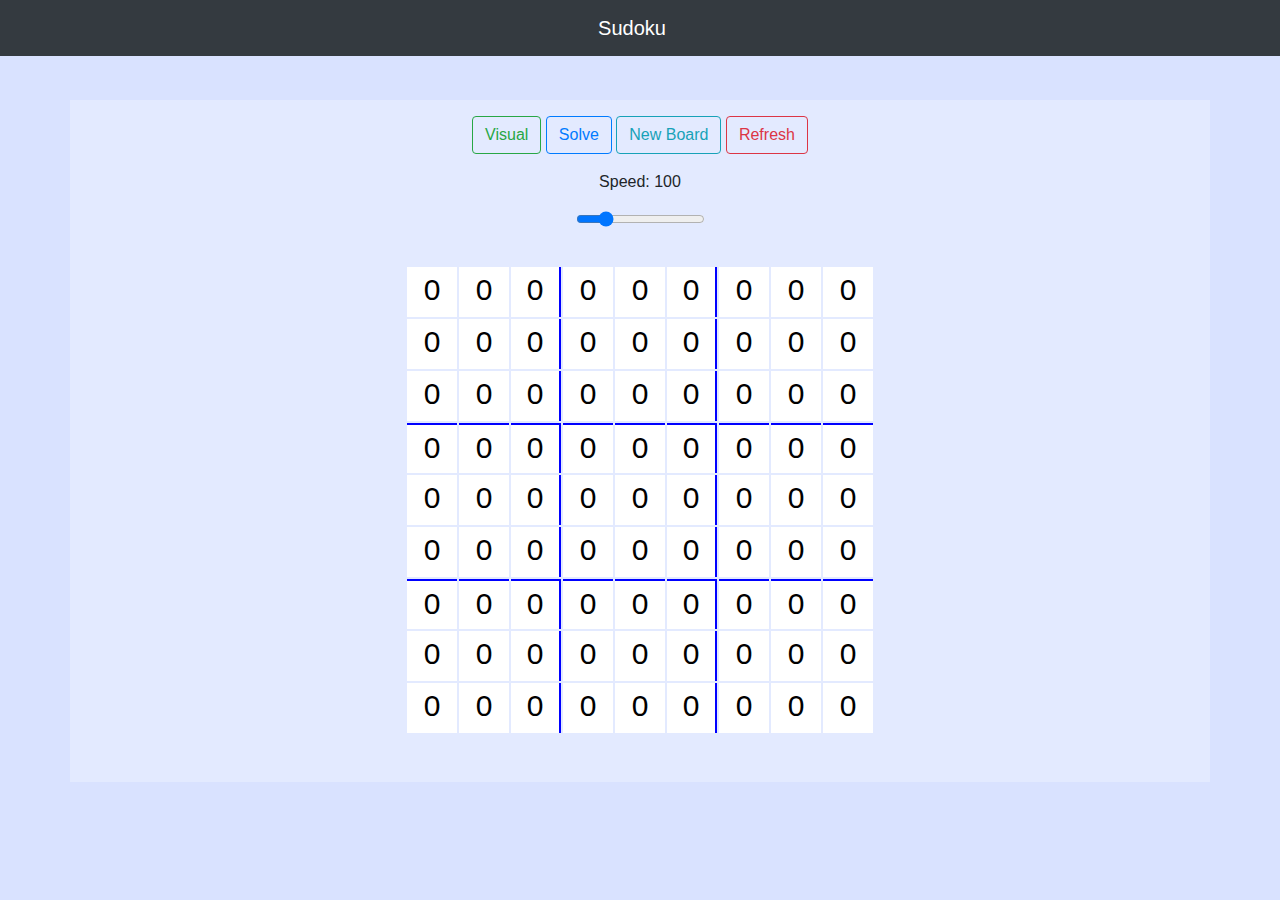
<file: index.html>
<!doctype html>
<html lang="en">
  <head>
    <!-- Required meta tags -->
    <meta charset="utf-8">
    <meta name="viewport" content="width=device-width, initial-scale=1, shrink-to-fit=no">

    <!-- Bootstrap CSS -->
    <link rel="stylesheet" href="https://cdn.jsdelivr.net/npm/bootstrap@4.0.0/dist/css/bootstrap.min.css" integrity="sha384-Gn5384xqQ1aoWXA+058RXPxPg6fy4IWvTNh0E263XmFcJlSAwiGgFAW/dAiS6JXm" crossorigin="anonymous">
    <link rel="stylesheet" href="home.css"> 
    <title>Sudoku Visualizer</title>
  </head>
  <body>
    <nav class="navbar navbar-expand-md navbar-dark bg-dark fixed-top justify-content-center">
        <a class="navbar-brand" href="#">Sudoku</a>

      </nav>
  
      <main role="main" class="container main">
        <div class="starter-template justify-content-center text-center p-3">
            <button class="btn btn-outline-success my-2 my-sm-0 justify-content-center" type="button" id="VisualButton" onclick="solvePuzzle()">Visual</button>
            <button class="btn btn-outline-primary  justify-content-center" type="button" id="InstantButton" onclick="instantSolve()">Solve</button>

            <button class="btn btn-outline-info  justify-content-center" type="button" id="NewBoard" onclick="newBoard()">New Board</button>
            <button class="btn btn-outline-danger  justify-content-center" type="button" id="RefreshButton" onclick="Refresh()">Refresh</button>

            <div class="container justify-content-center text-center mt-3 ">
              <p class="" id = "speed" >Speed: 100</p>
             </div>

            <div class="slidecontainer">
              <input type="range" min="1" max="500" value="100" class="slider" id="myRange">
            </div>
            <div class="container d-flex justify-content-center">
              <div class="board justify-content-center text-center m-3 p-3 ">
                <div class="box-row">
                    <div class="row  " id="row0" >
                        <div class="col-1 column0 row0" id="0x0">0</div>
                        <div class="col-1 column1 row0" id="0x1">0</div>
                        <div class="col-1 column2 row0" id="0x2">0</div>
                        <div class="col-1 column3 row0" id="0x3">0</div>
                        <div class="col-1 column4 row0" id="0x4">0</div>
                        <div class="col-1 column5 row0" id="0x5">0</div>
                        <div class="col-1 column6 row0" id="0x6">0</div>
                        <div class="col-1 column7 row0" id="0x7">0</div>
                        <div class="col-1 column8 row0" id="0x8">0</div>
                    </div>
                    <div class="row" id="row1">
                        <div class="col-1 column0 row1" id="1x0">0</div>
                        <div class="col-1 column1 row1" id="1x1">0</div>
                        <div class="col-1 column2 row1" id="1x2">0</div>
                        <div class="col-1 column3 row1" id="1x3">0</div>
                        <div class="col-1 column4 row1" id="1x4">0</div>
                        <div class="col-1 column5 row1" id="1x5">0</div>
                        <div class="col-1 column6 row1" id="1x6">0</div>
                        <div class="col-1 column7 row1" id="1x7">0</div>
                        <div class="col-1 column8 row1" id="1x8">0</div>
                    </div>
                    <div class="row" id="row2">
                        <div class="col-1 column0 row2" id="2x0">0</div>
                        <div class="col-1 column1 row2" id="2x1">0</div>
                        <div class="col-1 column2 row2" id="2x2">0</div>
                        <div class="col-1 column3 row2" id="2x3">0</div>
                        <div class="col-1 column4 row2" id="2x4">0</div>
                        <div class="col-1 column5 row2" id="2x5">0</div>
                        <div class="col-1 column6 row2" id="2x6">0</div>
                        <div class="col-1 column7 row2" id="2x7">0</div>
                        <div class="col-1 column8 row2" id="2x8">0</div>
                    </div>
                  </div>
                  <div class="box-row">
                    <div class="row" id="row3">
                        <div class="col-1 column0 row3" id="3x0">0</div>
                        <div class="col-1 column1 row3" id="3x1">0</div>
                        <div class="col-1 column2 row3" id="3x2">0</div>
                        <div class="col-1 column3 row3" id="3x3">0</div>
                        <div class="col-1 column4 row3" id="3x4">0</div>
                        <div class="col-1 column5 row3" id="3x5">0</div>
                        <div class="col-1 column6 row3" id="3x6">0</div>
                        <div class="col-1 column7 row3" id="3x7">0</div>
                        <div class="col-1 column8 row3" id="3x8">0</div>
                    </div>
                    <div class="row" id="row4">
                        <div class="col-1 column0 row4" id="4x0">0</div>
                        <div class="col-1 column1 row4" id="4x1">0</div>
                        <div class="col-1 column2 row4" id="4x2">0</div>
                        <div class="col-1 column3 row4" id="4x3">0</div>
                        <div class="col-1 column4 row4" id="4x4">0</div>
                        <div class="col-1 column5 row4" id="4x5">0</div>
                        <div class="col-1 column6 row4" id="4x6">0</div>
                        <div class="col-1 column7 row4" id="4x7">0</div>
                        <div class="col-1 column8 row4" id="4x8">0</div>
                    </div>
                    <div class="row" id="row5">
                        <div class="col-1 column0 row5" id="5x0">0</div>
                        <div class="col-1 column1 row5" id="5x1">0</div>
                        <div class="col-1 column2 row5" id="5x2">0</div>
                        <div class="col-1 column3 row5" id="5x3">0</div>
                        <div class="col-1 column4 row5" id="5x4">0</div>
                        <div class="col-1 column5 row5" id="5x5">0</div>
                        <div class="col-1 column6 row5" id="5x6">0</div>
                        <div class="col-1 column7 row5" id="5x7">0</div>
                        <div class="col-1 column8 row5" id="5x8">0</div>
                    </div>
                  </div>
                  <div class="box-row">
                    <div class="row" id="row6">
                        <div class="col-1 column0 row6" id="6x0">0</div>
                        <div class="col-1 column1 row6" id="6x1">0</div>
                        <div class="col-1 column2 row6" id="6x2">0</div>
                        <div class="col-1 column3 row6" id="6x3">0</div>
                        <div class="col-1 column4 row6" id="6x4">0</div>
                        <div class="col-1 column5 row6" id="6x5">0</div>
                        <div class="col-1 column6 row6" id="6x6">0</div>
                        <div class="col-1 column7 row6" id="6x7">0</div>
                        <div class="col-1 column8 row6" id="6x8">0</div>
                    </div>
                    <div class="row" id="row7">
                        <div class="col-1 column0 row7" id="7x0">0</div>
                        <div class="col-1 column1 row7" id="7x1">0</div>
                        <div class="col-1 column2 row7" id="7x2">0</div>
                        <div class="col-1 column3 row7" id="7x3">0</div>
                        <div class="col-1 column4 row7" id="7x4">0</div>
                        <div class="col-1 column5 row7" id="7x5">0</div>
                        <div class="col-1 column6 row7" id="7x6">0</div>
                        <div class="col-1 column7 row7" id="7x7">0</div>
                        <div class="col-1 column8 row7" id="7x8">0</div>
                    </div>
                    <div class="row" id="row8">
                        <div class="col-1 column0 row8" id="8x0">0</div>
                        <div class="col-1 column1 row8" id="8x1">0</div>
                        <div class="col-1 column2 row8" id="8x2">0</div>
                        <div class="col-1 column3 row8" id="8x3">0</div>
                        <div class="col-1 column4 row8" id="8x4">0</div>
                        <div class="col-1 column5 row8" id="8x5">0</div>
                        <div class="col-1 column6 row8" id="8x6">0</div>
                        <div class="col-1 column7 row8" id="8x7">0</div>
                        <div class="col-1 column8 row8" id="8x8">0</div>
                    </div>
                  </div>
            </div>
            </div>


        </div>
  
      </main><!-- /.container -->
  
    <!-- Optional JavaScript -->
    <script type="module" src="home.js"></script>
    <!-- jQuery first, then Popper.js, then Bootstrap JS -->
    <script src="https://code.jquery.com/jquery-3.2.1.slim.min.js" integrity="sha384-KJ3o2DKtIkvYIK3UENzmM7KCkRr/rE9/Qpg6aAZGJwFDMVNA/GpGFF93hXpG5KkN" crossorigin="anonymous"></script>
    <script src="https://cdn.jsdelivr.net/npm/popper.js@1.12.9/dist/umd/popper.min.js" integrity="sha384-ApNbgh9B+Y1QKtv3Rn7W3mgPxhU9K/ScQsAP7hUibX39j7fakFPskvXusvfa0b4Q" crossorigin="anonymous"></script>
    <script src="https://cdn.jsdelivr.net/npm/bootstrap@4.0.0/dist/js/bootstrap.min.js" integrity="sha384-JZR6Spejh4U02d8jOt6vLEHfe/JQGiRRSQQxSfFWpi1MquVdAyjUar5+76PVCmYl" crossorigin="anonymous"></script>
  </body>
</html>
</file>
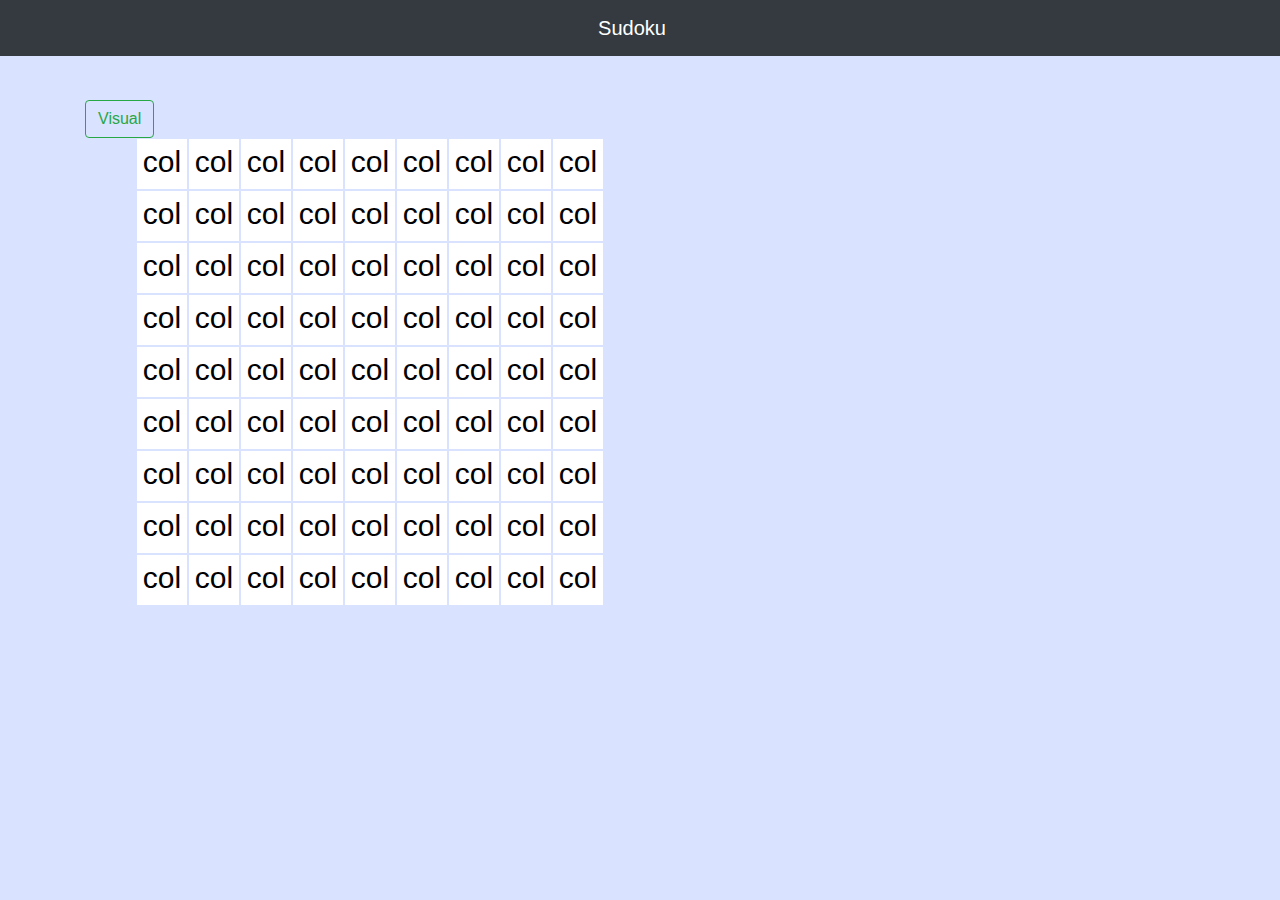
<file: home.html>
<!doctype html>
<html lang="en">
  <head>
    <!-- Required meta tags -->
    <meta charset="utf-8">
    <meta name="viewport" content="width=device-width, initial-scale=1, shrink-to-fit=no">

    <!-- Bootstrap CSS -->
    <link rel="stylesheet" href="https://cdn.jsdelivr.net/npm/bootstrap@4.0.0/dist/css/bootstrap.min.css" integrity="sha384-Gn5384xqQ1aoWXA+058RXPxPg6fy4IWvTNh0E263XmFcJlSAwiGgFAW/dAiS6JXm" crossorigin="anonymous">
    <link rel="stylesheet" href="home.css">
    <title>Sudoku Visualizer</title>
  </head>
  <body>
    <nav class="navbar navbar-expand-md navbar-dark bg-dark fixed-top justify-content-center">
        <a class="navbar-brand" href="#">Sudoku</a>

      </nav>
  
      <main role="main" class="container">
        <div class="starter-template justify-content-center">
            <button class="btn btn-outline-success my-2 my-sm-0" type="button">Visual</button>
            <div class="board">
                <div class="box-row">
                    <div class="row">
                        <div class="col-1">col</div>
                        <div class="col-1">col</div>
                        <div class="col-1">col</div>
                        <div class="col-1">col</div>
                        <div class="col-1">col</div>
                        <div class="col-1">col</div>
                        <div class="col-1">col</div>
                        <div class="col-1">col</div>
                        <div class="col-1">col</div>
                    </div>
                    <div class="row">
                        <div class="col-1">col</div>
                        <div class="col-1">col</div>
                        <div class="col-1">col</div>
                        <div class="col-1">col</div>
                        <div class="col-1">col</div>
                        <div class="col-1">col</div>
                        <div class="col-1">col</div>
                        <div class="col-1">col</div>
                        <div class="col-1">col</div>
                    </div>
                    <div class="row">
                        <div class="col-1">col</div>
                        <div class="col-1">col</div>
                        <div class="col-1">col</div>
                        <div class="col-1">col</div>
                        <div class="col-1">col</div>
                        <div class="col-1">col</div>
                        <div class="col-1">col</div>
                        <div class="col-1">col</div>
                        <div class="col-1">col</div>
                    </div>
                  </div>
                  <div class="box-row">
                    <div class="row">
                        <div class="col-1">col</div>
                        <div class="col-1">col</div>
                        <div class="col-1">col</div>
                        <div class="col-1">col</div>
                        <div class="col-1">col</div>
                        <div class="col-1">col</div>
                        <div class="col-1">col</div>
                        <div class="col-1">col</div>
                        <div class="col-1">col</div>
                    </div>
                    <div class="row">
                        <div class="col-1">col</div>
                        <div class="col-1">col</div>
                        <div class="col-1">col</div>
                        <div class="col-1">col</div>
                        <div class="col-1">col</div>
                        <div class="col-1">col</div>
                        <div class="col-1">col</div>
                        <div class="col-1">col</div>
                        <div class="col-1">col</div>
                    </div>
                    <div class="row">
                        <div class="col-1">col</div>
                        <div class="col-1">col</div>
                        <div class="col-1">col</div>
                        <div class="col-1">col</div>
                        <div class="col-1">col</div>
                        <div class="col-1">col</div>
                        <div class="col-1">col</div>
                        <div class="col-1">col</div>
                        <div class="col-1">col</div>
                    </div>
                  </div>
                  <div class="box-row">
                    <div class="row">
                        <div class="col-1">col</div>
                        <div class="col-1">col</div>
                        <div class="col-1">col</div>
                        <div class="col-1">col</div>
                        <div class="col-1">col</div>
                        <div class="col-1">col</div>
                        <div class="col-1">col</div>
                        <div class="col-1">col</div>
                        <div class="col-1">col</div>
                    </div>
                    <div class="row">
                        <div class="col-1">col</div>
                        <div class="col-1">col</div>
                        <div class="col-1">col</div>
                        <div class="col-1">col</div>
                        <div class="col-1">col</div>
                        <div class="col-1">col</div>
                        <div class="col-1">col</div>
                        <div class="col-1">col</div>
                        <div class="col-1">col</div>
                    </div>
                    <div class="row">
                        <div class="col-1">col</div>
                        <div class="col-1">col</div>
                        <div class="col-1">col</div>
                        <div class="col-1">col</div>
                        <div class="col-1">col</div>
                        <div class="col-1">col</div>
                        <div class="col-1">col</div>
                        <div class="col-1">col</div>
                        <div class="col-1">col</div>
                    </div>
                  </div>
            </div>

        </div>
  
      </main><!-- /.container -->
  
    <!-- Optional JavaScript -->
    <!-- jQuery first, then Popper.js, then Bootstrap JS -->
    <script src="https://code.jquery.com/jquery-3.2.1.slim.min.js" integrity="sha384-KJ3o2DKtIkvYIK3UENzmM7KCkRr/rE9/Qpg6aAZGJwFDMVNA/GpGFF93hXpG5KkN" crossorigin="anonymous"></script>
    <script src="https://cdn.jsdelivr.net/npm/popper.js@1.12.9/dist/umd/popper.min.js" integrity="sha384-ApNbgh9B+Y1QKtv3Rn7W3mgPxhU9K/ScQsAP7hUibX39j7fakFPskvXusvfa0b4Q" crossorigin="anonymous"></script>
    <script src="https://cdn.jsdelivr.net/npm/bootstrap@4.0.0/dist/js/bootstrap.min.js" integrity="sha384-JZR6Spejh4U02d8jOt6vLEHfe/JQGiRRSQQxSfFWpi1MquVdAyjUar5+76PVCmYl" crossorigin="anonymous"></script>
  </body>
</html>
</file>
<file: home.css>
.starter-template{
    margin-top: 100px;

}
body{
    background-color:rgb(217, 226, 255);

}
.main{
    background-color:rgb(227, 234, 255);
}

.row3,.row6{
    border-top:2px solid blue;
    
    
}
.row{
    max-width: 600px;
    justify-content: center;
    text-align: center;
}
.column2,.column5{
    border-right:2px solid blue;
}

.box-row{
    min-width: 450px;
    max-width:600px
}
.col-1{
    max-width: 50px;
    height: 50px;
    padding: 0;
    min-width: 50px;
    max-height: 50px;
    font-size: 30px;
    background-color: white;
    text-align: center;
    margin: 1px;
    color: black;
}

.starter-template,.main{
    min-width: 480px;
}
</file>
